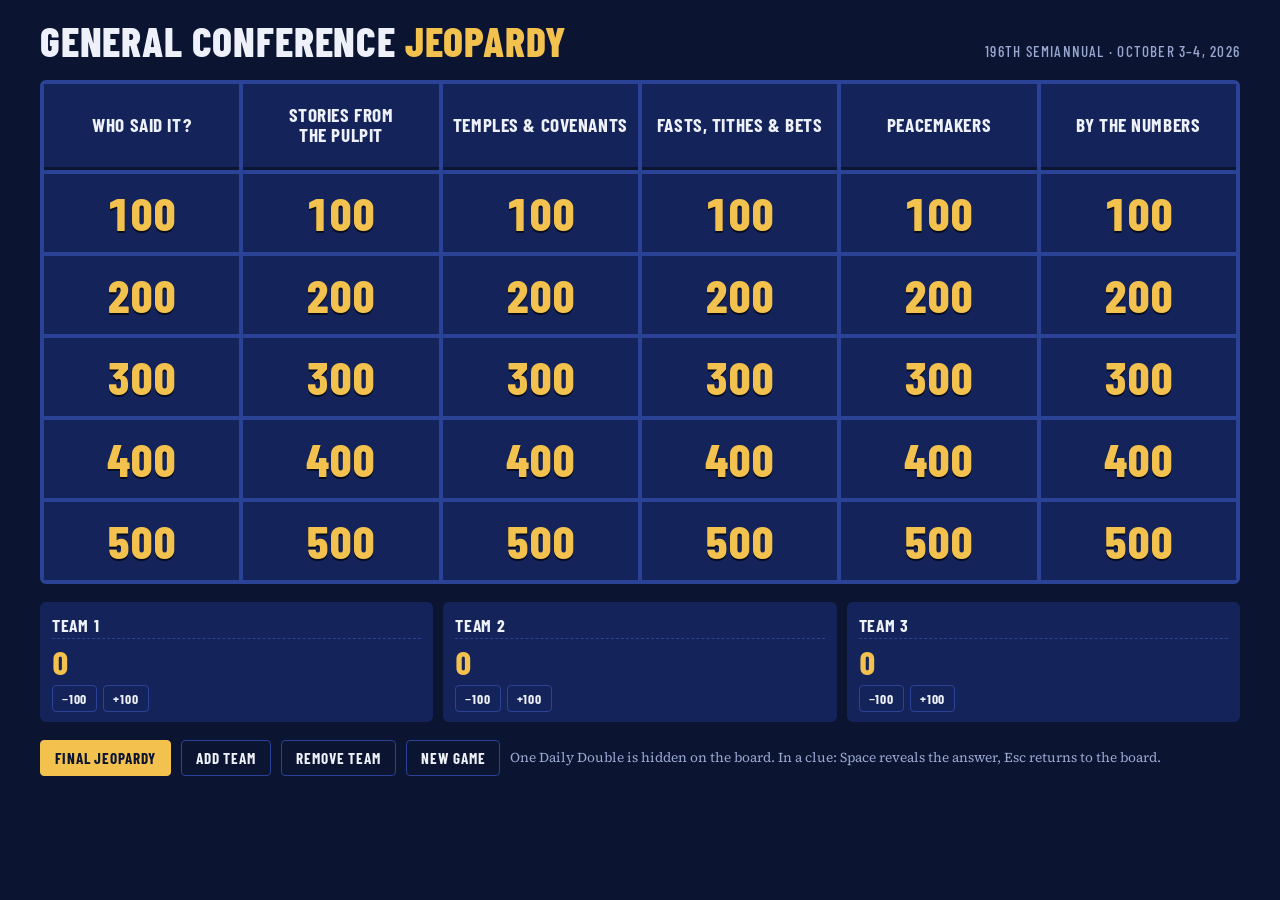
<file: 26jeopardy/index.html>
<!doctype html>
<html lang="en">
<head>
<meta charset="utf-8">
<meta name="viewport" content="width=device-width, initial-scale=1, viewport-fit=cover">
<meta name="robots" content="noindex, nofollow">
<title>October 2026 Conference Jeopardy</title>
<meta name="claude:viewport-fit-sides" content="cover">
<link rel="preconnect" href="https://fonts.googleapis.com">
<link rel="preconnect" href="https://fonts.gstatic.com" crossorigin>
<link rel="stylesheet" href="https://fonts.googleapis.com/css2?family=Barlow+Condensed:wght@500;700;800&family=Source+Serif+4:opsz,wght@8..60,400;8..60,600&display=swap">
<style>
/* Layout: a projected game board — category row, 6×5 value grid, team scores pinned below. Single deliberate dark look for a darkened room. */
:root {
  --ink: #0b1430;        /* page ground */
  --board: #14245a;      /* tile face */
  --board-hi: #1d3378;   /* tile hover */
  --rule: #2b4396;       /* grid lines */
  --gold: #f2c14e;       /* values, highlights */
  --paper: #eef1fa;      /* main text */
  --muted: #9aa7d1;      /* secondary text */
  --good: #5fd39a;
  --bad: #ff8a7a;
  --display: "Barlow Condensed", "Arial Narrow", "Helvetica Neue", Arial, sans-serif;
  --body: "Source Serif 4", Georgia, "Times New Roman", serif;
  color-scheme: dark;
}
* { box-sizing: border-box; }
[hidden] { display: none !important; }
body {
  background: var(--ink); color: var(--paper);
  font-family: var(--body); margin: 0;
  padding-left: max(16px, env(safe-area-inset-left, 0px));
  padding-right: max(16px, env(safe-area-inset-right, 0px));
  padding-block: 20px 28px;
}
.wrap { max-width: 1200px; margin: 0 auto; display: grid; gap: 18px; }
header { display: flex; flex-wrap: wrap; align-items: baseline; justify-content: space-between; gap: 8px 20px; }
h1 { font-family: var(--display); font-weight: 800; text-transform: uppercase; letter-spacing: .02em; font-size: clamp(1.6rem, 4vw, 2.6rem); margin: 0; line-height: 1; text-wrap: balance; }
h1 span { color: var(--gold); }
.sub { font-family: var(--display); font-weight: 500; color: var(--muted); letter-spacing: .08em; text-transform: uppercase; font-size: .95rem; }

.board-scroll { overflow-x: auto; }
.board {
  display: grid; grid-template-columns: repeat(6, minmax(110px, 1fr));
  gap: 4px; background: var(--rule); padding: 4px; border-radius: 6px; min-width: 680px;
}
.cat {
  background: var(--board); display: flex; align-items: center; justify-content: center; text-align: center;
  font-family: var(--display); font-weight: 700; text-transform: uppercase; letter-spacing: .03em;
  font-size: clamp(.95rem, 1.5vw, 1.2rem); line-height: 1.05; padding: 14px 8px; min-height: 86px; text-wrap: balance;
  border-bottom: 3px solid var(--ink);
}
.tile {
  background: var(--board); border: 0; color: var(--gold); cursor: pointer;
  font-family: var(--display); font-weight: 800; font-size: clamp(1.8rem, 3.6vw, 2.8rem);
  min-height: 78px; text-shadow: 0 2px 0 #000a; transition: background .15s;
  font-variant-numeric: tabular-nums;
}
.tile:hover { background: var(--board-hi); }
.tile:focus-visible, button:focus-visible, input:focus-visible { outline: 3px solid var(--gold); outline-offset: 2px; }
.tile.used { color: transparent; text-shadow: none; background: #101c46; }
.tile.used:hover { color: var(--muted); font-size: .9rem; }
.tile.used:hover::after { content: "Reopen"; }

.scores { display: grid; grid-template-columns: repeat(auto-fit, minmax(170px, 1fr)); gap: 10px; }
.team { background: var(--board); border-radius: 6px; padding: 10px 12px; display: grid; gap: 4px; min-width: 0; }
.team input { background: transparent; border: 0; border-bottom: 1px dashed var(--rule); color: var(--paper); font-family: var(--display); font-size: 1.1rem; font-weight: 700; text-transform: uppercase; letter-spacing: .04em; width: 100%; padding: 2px 0; }
.team .pts { font-family: var(--display); font-weight: 800; font-size: 2rem; color: var(--gold); font-variant-numeric: tabular-nums; }
.team .pts.neg { color: var(--bad); }
.team .adj { display: flex; gap: 6px; }

.controls { display: flex; flex-wrap: wrap; gap: 10px; align-items: center; }
.btn { font-family: var(--display); font-weight: 700; text-transform: uppercase; letter-spacing: .06em; font-size: .95rem; border-radius: 4px; padding: 8px 14px; cursor: pointer; border: 1px solid var(--rule); background: transparent; color: var(--paper); }
.btn:hover { border-color: var(--gold); }
.btn.primary { background: var(--gold); color: var(--ink); border-color: var(--gold); }
.btn.sm { padding: 4px 9px; font-size: .85rem; }
.note { color: var(--muted); font-size: .85rem; }

/* Clue overlay */
.overlay { position: fixed; inset: 0; background: #060b1fee; display: flex; align-items: center; justify-content: center; z-index: 10;
  padding: calc(16px + env(safe-area-inset-top, 0px)) max(16px, env(safe-area-inset-right, 0px)) calc(16px + env(safe-area-inset-bottom, 0px)) max(16px, env(safe-area-inset-left, 0px)); }
.card { background: var(--board); border: 4px solid var(--rule); border-radius: 8px; width: min(980px, 100%); max-height: 100%; overflow-y: auto; padding: clamp(18px, 4vw, 40px); display: grid; gap: 20px; }
.card .meta { display: flex; justify-content: space-between; gap: 12px; flex-wrap: wrap; font-family: var(--display); text-transform: uppercase; letter-spacing: .08em; color: var(--muted); font-weight: 700; }
.card .meta b { color: var(--gold); font-weight: 800; }
.clue { font-family: var(--body); font-size: clamp(1.35rem, 3.2vw, 2.3rem); line-height: 1.3; text-align: center; text-wrap: balance; margin: 0; }
.answer { text-align: center; display: grid; gap: 6px; border-top: 1px solid var(--rule); padding-top: 16px; }
.answer .a { font-family: var(--display); font-weight: 800; font-size: clamp(1.6rem, 3.6vw, 2.6rem); color: var(--gold); text-transform: uppercase; letter-spacing: .02em; text-wrap: balance; }
.answer .src { color: var(--muted); font-size: .95rem; font-style: italic; }
.award { display: grid; gap: 8px; }
.award-row { display: flex; flex-wrap: wrap; align-items: center; gap: 8px; justify-content: space-between; border-top: 1px solid var(--rule); padding-top: 8px; }
.award-row .nm { font-family: var(--display); font-weight: 700; text-transform: uppercase; letter-spacing: .04em; }
.award-row .acts { display: flex; gap: 6px; align-items: center; flex-wrap: wrap; }
.award-row input[type=number] { width: 96px; background: var(--ink); color: var(--paper); border: 1px solid var(--rule); border-radius: 4px; padding: 5px 8px; font-family: var(--display); font-size: 1rem; }
.btn.right { border-color: var(--good); color: var(--good); }
.btn.wrong { border-color: var(--bad); color: var(--bad); }
.btn.on.right { background: var(--good); color: var(--ink); }
.btn.on.wrong { background: var(--bad); color: var(--ink); }
.card-foot { display: flex; justify-content: space-between; flex-wrap: wrap; gap: 10px; }
.dd { text-align: center; font-family: var(--display); font-weight: 800; font-size: clamp(2.4rem, 7vw, 4.5rem); color: var(--gold); text-transform: uppercase; letter-spacing: .04em; line-height: 1; }
@media (prefers-reduced-motion: no-preference) { .card { animation: pop .22s ease-out; } @keyframes pop { from { transform: scale(.92); opacity: .4; } } }
</style>
</head>
<body>

<div class="wrap">
  <header>
    <h1>General Conference <span>Jeopardy</span></h1>
    <div class="sub">196th Semiannual · October 3–4, 2026</div>
  </header>

  <div class="board-scroll"><div class="board" id="board" role="grid" aria-label="Game board"></div></div>

  <div class="scores" id="scores"></div>

  <div class="controls">
    <button class="btn primary" id="finalBtn" type="button">Final Jeopardy</button>
    <button class="btn" id="addTeam" type="button">Add team</button>
    <button class="btn" id="removeTeam" type="button">Remove team</button>
    <button class="btn" id="resetBtn" type="button">New game</button>
    <span class="note">One Daily Double is hidden on the board. In a clue: Space reveals the answer, Esc returns to the board.</span>
  </div>
</div>

<div class="overlay" id="overlay" hidden>
  <div class="card" role="dialog" aria-modal="true" aria-labelledby="clueText" id="card"></div>
</div>

<script>
const CATS = [
  { name: "Who Said It?", clues: [
    ["This apostle, who learned to fly gliders as a teen, called the Savior our “ever-rising air.”", "Who is Elder Patrick Kearon?", "“Jesus Lives to Lift,” Saturday afternoon"],
    ["A former cardiologist, this apostle told of a heart-transplant patient who complained his hospital oatmeal was too cold.", "Who is Elder Dale G. Renlund?", "“How Long Will It Be Ere They Believe Me,” Saturday afternoon"],
    ["This counselor in the First Presidency declared that gambling is morally wrong because it seeks something for nothing at others’ expense.", "Who is President D. Todd Christofferson?", "“O Be Wise,” Saturday morning"],
    ["This Young Women leader said the gospel isn’t an umbrella that keeps the rain off, but the solid rock we stand on in the storm.", "Who is Sister Tamara W. Runia?", "“The Sculpting of Our Souls,” Saturday morning"],
    ["This Seventy and former BYU football star told of his Tongan grandparents, who sailed to hear apostle Matthew Cowley even after burying their infant son.", "Who is Elder Vaiangina Sikahema?", "“Prophets, Seers and Revelators,” Saturday morning"]
  ]},
  { name: "Stories From the Pulpit", clues: [
    ["Sister Spannaus said this device sent her the wrong way, but her husband could guide her once he knew exactly where she was.", "What is a GPS?", "Sister Andrea Muñoz Spannaus, “God Is at Your Side”"],
    ["Elder Sinclair watched a little girl quietly fix this, after a boy named James buttoned it to his lapel during a Primary program.", "What is his jacket sleeve?", "Elder Paul H. Sinclair, “Quick to Help, Slow to Judge”"],
    ["Elder Michael A. Dunn finished a footrace of this distance because his friend Ted carried his water pack.", "What is 100 miles?", "Elder Michael A. Dunn, Saturday afternoon"],
    ["Elder Bednar told of a traveler turned away at a border because this document was damaged.", "What is a passport?", "Elder David A. Bednar, “Sealed by the Holy Spirit of Promise”"],
    ["Elder Dube recalled President Oaks asking that a sign reading this be taken down from a mission office gate.", "What is “Trespassers will be prosecuted”?", "Elder Edward Dube, “Come Unto Christ”"]
  ]},
  { name: "Temples & Covenants", clues: [
    ["President Oaks announced this temple will open to the public on April 5, 2027, its first public opening since 1893.", "What is the Salt Lake Temple?", "President Dallin H. Oaks, concluding remarks"],
    ["Elder Gong said ordinances and covenants aren’t “big” or this, so we should never describe a temple that way.", "What is small?", "Elder Gerrit W. Gong, “Come to the Lord in His Holy House”"],
    ["Elder Bednar taught that every ordinance and covenant must ultimately be ratified by this.", "What is the Holy Spirit of Promise?", "Elder David A. Bednar, “Sealed by the Holy Spirit of Promise”"],
    ["Raised in the Community of Christ, Elder Jeremiah J. Morgan later learned his ancestors made temple covenants in this Illinois city.", "What is Nauvoo?", "Elder Jeremiah J. Morgan, “The Infinite Power of God in Our Covenants”"],
    ["Elder Bednar contrasted a sealing’s “lateral” tie between spouses with this aspect, which connects a person to God’s eternal family.", "What is the vertical aspect?", "Elder David A. Bednar, “Sealed by the Holy Spirit of Promise”"]
  ]},
  { name: "Fasts, Tithes & Bets", clues: [
    ["Elder Soares built “A Higher and Holier Fast” on the teachings of this Old Testament prophet.", "Who is Isaiah?", "Elder Ulisses Soares, “A Higher and Holier Fast”"],
    ["President Christofferson said this device turned gambling into something available constantly, privately and almost anywhere.", "What is the smartphone?", "President D. Todd Christofferson, “O Be Wise”"],
    ["Elder Villanueva compared his mother’s tithing faith to this widow, who fed Elijah with her last meal.", "Who is the widow of Zarephath?", "Elder Moisés Villanueva, “Prove Me Now Herewith”"],
    ["President Christofferson joked that prediction markets could even take bets on the timing of this event, then asked where you would collect.", "What is the Second Coming?", "President D. Todd Christofferson, “O Be Wise”"],
    ["Elder Giuffra taught that paying tithing is evidence we accept this law.", "What is the law of sacrifice?", "Elder Patricio M. Giuffra, “Trusting the Lord Through Tithes and Offerings”"]
  ]},
  { name: "Peacemakers", clues: [
    ["President Chibota taught this Southern African greeting, which means “I see you.”", "What is sawubona?", "President Rosemary K. Chibota, “A Child of God”"],
    ["Elder Sinclair taught that a true disciple of Jesus Christ is quick to help and this.", "What is slow to judge?", "Elder Paul H. Sinclair, “Quick to Help, Slow to Judge”"],
    ["Elder Gilbert said standing for truth takes courage, but standing for truth with this takes even more.", "What is love?", "Elder Clark G. Gilbert, “Teach Truth With Love”"],
    ["Elder Kyungu said we can bury the language of contention, just as these converted people buried their weapons of war.", "Who are the converted Lamanites (Anti-Nephi-Lehies)?", "Elder Alfred Kyungu, “Using the Language of Peacemakers”"],
    ["Elder Schmeil’s title, “Consider Your Ways,” comes from this prophet’s call to rebuild the neglected temple.", "Who is Haggai?", "Elder Ciro Schmeil, “Consider Your Ways, and From This Day Will I Bless You”"]
  ]},
  { name: "By the Numbers", clues: [
    ["The number of general sessions held at the October 2026 conference.", "What is 4?", "Conference schedule, Oct. 3–4, 2026"],
    ["Brother Reid said Sunday lessons of this many minutes are not a limitation but an invitation.", "What is 25?", "Brother Gabriel W. Reid, “You Are Good Enough To Teach”"],
    ["Elder Gong said this many temples will be dedicated this year, with one more rededicated.", "What is 21?", "Elder Gerrit W. Gong, “Come to the Lord in His Holy House”"],
    ["President Uchtdorf said that after the Savior’s visit, Nephites and Lamanites lived in unity for this many years.", "What is 200?", "President Dieter F. Uchtdorf, “Christ-centered Unity”"],
    ["The record number of talks given at this conference, by 36 different speakers.", "What is 37?", "Conference total, as reported after the Sunday sessions"]
  ]}
];
const FINAL = {
  cat: "The Prophet’s Counsel",
  clue: "In the Sunday morning session, President Oaks counseled members to “hold on to” this, even if something else is uncertain.",
  answer: "What is the first article of faith?",
  src: "President Dallin H. Oaks, “The Gospel of Jesus Christ Is for All”"
};
const VALUES = [100, 200, 300, 400, 500];

let state;
function freshState(teamNames) {
  // Daily Double: any category, 300–500 row
  const dd = [Math.floor(Math.random() * 6), 2 + Math.floor(Math.random() * 3)];
  return {
    teams: (teamNames || ["Team 1", "Team 2", "Team 3"]).map(n => ({ name: n, score: 0 })),
    used: {},      // "c-r": true
    marks: {},     // "c-r": {teamIdx: +1|-1}
    dd
  };
}
try { state = JSON.parse(localStorage.getItem("gcj-oct26")) || null; } catch (e) { state = null; }
if (!state || !state.teams) state = freshState();
const save = () => { try { localStorage.setItem("gcj-oct26", JSON.stringify(state)); } catch (e) {} };

const boardEl = document.getElementById("board");
const scoresEl = document.getElementById("scores");
const overlay = document.getElementById("overlay");
const card = document.getElementById("card");
const esc = s => String(s).replace(/[&<>"]/g, c => ({ "&": "&amp;", "<": "&lt;", ">": "&gt;", '"': "&quot;" }[c]));

function renderBoard() {
  let html = CATS.map(c => `<div class="cat" role="columnheader">${esc(c.name)}</div>`).join("");
  for (let r = 0; r < 5; r++) {
    for (let c = 0; c < 6; c++) {
      const k = c + "-" + r, used = state.used[k];
      html += `<button type="button" class="tile${used ? " used" : ""}" data-c="${c}" data-r="${r}" aria-label="${esc(CATS[c].name)} for ${VALUES[r]}${used ? ", already played" : ""}">${used ? "" : VALUES[r]}</button>`;
    }
  }
  boardEl.innerHTML = html;
}
function renderScores() {
  scoresEl.innerHTML = state.teams.map((t, i) => `
    <div class="team">
      <input id="team-${i}" value="${esc(t.name)}" aria-label="Team ${i + 1} name" data-i="${i}">
      <div class="pts${t.score < 0 ? " neg" : ""}">${t.score.toLocaleString()}</div>
      <div class="adj">
        <button class="btn sm" type="button" data-adj="${i}" data-v="-100" aria-label="Subtract 100 from ${esc(t.name)}">−100</button>
        <button class="btn sm" type="button" data-adj="${i}" data-v="100" aria-label="Add 100 to ${esc(t.name)}">+100</button>
      </div>
    </div>`).join("");
}
scoresEl.addEventListener("input", e => { if (e.target.dataset.i != null) { state.teams[+e.target.dataset.i].name = e.target.value; save(); } });
scoresEl.addEventListener("click", e => {
  const b = e.target.closest("[data-adj]"); if (!b) return;
  state.teams[+b.dataset.adj].score += +b.dataset.v; save(); renderScores();
});

let current = null; // {c, r, value, isDD, revealed}
function openClue(c, r) {
  const isDD = state.dd[0] === c && state.dd[1] === r && !state.used[c + "-" + r];
  current = { c, r, value: VALUES[r], isDD, revealed: false, stage: isDD ? "dd" : "clue" };
  overlay.hidden = false;
  drawCard();
}
function drawCard() {
  const { c, r } = current;
  const [q, a, src] = CATS[c].clues[r];
  const k = c + "-" + r, marks = state.marks[k] || {};
  if (current.stage === "dd") {
    card.innerHTML = `
      <div class="meta"><span>${esc(CATS[c].name)}</span><b>${VALUES[r]}</b></div>
      <div class="dd" id="clueText">Daily Double</div>
      <p class="note" style="text-align:center;margin:0">The team in control may wager up to their score, or up to 500 if their score is lower. Enter the wager below, then show the clue.</p>
      <div class="award-row" style="justify-content:center"><label class="nm" for="ddWager">Wager</label><input type="number" id="ddWager" min="0" step="100" value="${Math.max(500, ...state.teams.map(t => t.score))}"></div>
      <div class="card-foot"><button class="btn" type="button" data-act="close">Back to board</button><button class="btn primary" type="button" data-act="showdd">Show the clue</button></div>`;
    return;
  }
  card.innerHTML = `
    <div class="meta"><span>${esc(CATS[c].name)}</span><b>${current.isDD ? "Daily Double · " : ""}${current.value}</b></div>
    <p class="clue" id="clueText">${esc(q)}</p>
    ${current.revealed ? `<div class="answer"><div class="a">${esc(a)}</div><div class="src">${esc(src)}</div></div>` : ""}
    <div class="award">
      ${state.teams.map((t, i) => `
        <div class="award-row">
          <span class="nm">${esc(t.name)}</span>
          <span class="acts">
            <button class="btn sm right${marks[i] === 1 ? " on" : ""}" type="button" data-mark="${i}" data-v="1">Correct +${current.value}</button>
            <button class="btn sm wrong${marks[i] === -1 ? " on" : ""}" type="button" data-mark="${i}" data-v="-1">Wrong −${current.value}</button>
          </span>
        </div>`).join("")}
    </div>
    <div class="card-foot">
      <button class="btn" type="button" data-act="close">Back to board</button>
      ${current.revealed ? "" : `<button class="btn primary" type="button" data-act="reveal">Reveal answer</button>`}
    </div>`;
}
card.addEventListener("click", e => {
  const act = e.target.closest("[data-act]")?.dataset.act;
  if (act === "close") return closeClue();
  if (act === "reveal") { current.revealed = true; drawCard(); return; }
  if (act === "showdd") {
    const w = Math.max(0, parseInt(document.getElementById("ddWager").value, 10) || 0);
    current.value = w; current.stage = "clue"; drawCard(); return;
  }
  const m = e.target.closest("[data-mark]");
  if (m) {
    const k = current.c + "-" + current.r, i = +m.dataset.mark, v = +m.dataset.v;
    state.marks[k] = state.marks[k] || {};
    const prev = state.marks[k][i] || 0;
    const prevVal = state.marks[k]["v" + i] || current.value;
    state.teams[i].score -= prev * prevVal;           // undo prior mark
    if (prev === v) { delete state.marks[k][i]; delete state.marks[k]["v" + i]; }
    else { state.marks[k][i] = v; state.marks[k]["v" + i] = current.value; state.teams[i].score += v * current.value; }
    state.used[k] = true; save(); renderScores(); drawCard();
  }
});
function closeClue() {
  if (current && current.stage !== "dd" && !current.final) state.used[current.c + "-" + current.r] = true;
  overlay.hidden = true; current = null; save(); renderBoard();
}
boardEl.addEventListener("click", e => {
  const t = e.target.closest(".tile"); if (t) openClue(+t.dataset.c, +t.dataset.r);
});
overlay.addEventListener("click", e => { if (e.target === overlay) closeClue(); });
document.addEventListener("keydown", e => {
  if (overlay.hidden || !current) return;
  if (e.key === "Escape") closeClue();
  if (e.key === " " && document.activeElement.tagName !== "INPUT" && current.stage === "clue" && !current.revealed) {
    e.preventDefault(); current.revealed = true; current.final ? drawFinal() : drawCard();
  }
});

// Final Jeopardy
function openFinal() {
  current = { final: true, stage: "clue", revealed: false, wagers: state.teams.map(() => 0), marks: {} };
  overlay.hidden = false; drawFinal();
}
function drawFinal() {
  card.innerHTML = `
    <div class="meta"><span>Final Jeopardy</span><b>${esc(FINAL.cat)}</b></div>
    <p class="clue" id="clueText">${esc(FINAL.clue)}</p>
    ${current.revealed ? `<div class="answer"><div class="a">${esc(FINAL.answer)}</div><div class="src">${esc(FINAL.src)}</div></div>` : ""}
    <div class="award">
      ${state.teams.map((t, i) => `
        <div class="award-row">
          <span class="nm">${esc(t.name)} · ${t.score.toLocaleString()}</span>
          <span class="acts">
            <label class="note" for="fw-${i}">Wager</label>
            <input type="number" id="fw-${i}" min="0" step="100" value="${current.wagers[i]}" data-w="${i}">
            <button class="btn sm right${current.marks[i] === 1 ? " on" : ""}" type="button" data-fm="${i}" data-v="1">Correct</button>
            <button class="btn sm wrong${current.marks[i] === -1 ? " on" : ""}" type="button" data-fm="${i}" data-v="-1">Wrong</button>
          </span>
        </div>`).join("")}
    </div>
    <div class="card-foot">
      <button class="btn" type="button" data-fact="close">Back to board</button>
      ${current.revealed ? "" : `<button class="btn primary" type="button" data-fact="reveal">Reveal answer</button>`}
    </div>`;
}
card.addEventListener("input", e => { if (current?.final && e.target.dataset.w != null) current.wagers[+e.target.dataset.w] = Math.max(0, parseInt(e.target.value, 10) || 0); });
card.addEventListener("click", e => {
  if (!current?.final) return;
  const f = e.target.closest("[data-fact]")?.dataset.fact;
  if (f === "close") { overlay.hidden = true; current = null; return; }
  if (f === "reveal") { current.revealed = true; drawFinal(); return; }
  const m = e.target.closest("[data-fm]");
  if (m) {
    const i = +m.dataset.fm, v = +m.dataset.v, prev = current.marks[i] || 0, pw = current["pw" + i] || 0;
    state.teams[i].score -= prev * pw;
    if (prev === v) { delete current.marks[i]; }
    else { current.marks[i] = v; current["pw" + i] = current.wagers[i]; state.teams[i].score += v * current.wagers[i]; }
    save(); renderScores(); drawFinal();
  }
});

document.getElementById("finalBtn").onclick = openFinal;
document.getElementById("addTeam").onclick = () => { if (state.teams.length < 6) { state.teams.push({ name: "Team " + (state.teams.length + 1), score: 0 }); save(); renderScores(); } };
document.getElementById("removeTeam").onclick = () => { if (state.teams.length > 1) { state.teams.pop(); save(); renderScores(); } };
const resetBtn = document.getElementById("resetBtn");
resetBtn.onclick = () => {
  if (resetBtn.dataset.confirm) { state = freshState(state.teams.map(t => t.name)); save(); renderBoard(); renderScores(); resetBtn.textContent = "New game"; delete resetBtn.dataset.confirm; }
  else { resetBtn.textContent = "Tap again to reset"; resetBtn.dataset.confirm = "1"; setTimeout(() => { resetBtn.textContent = "New game"; delete resetBtn.dataset.confirm; }, 3000); }
};

renderBoard(); renderScores();
</script>
</body>
</html>
</file>
